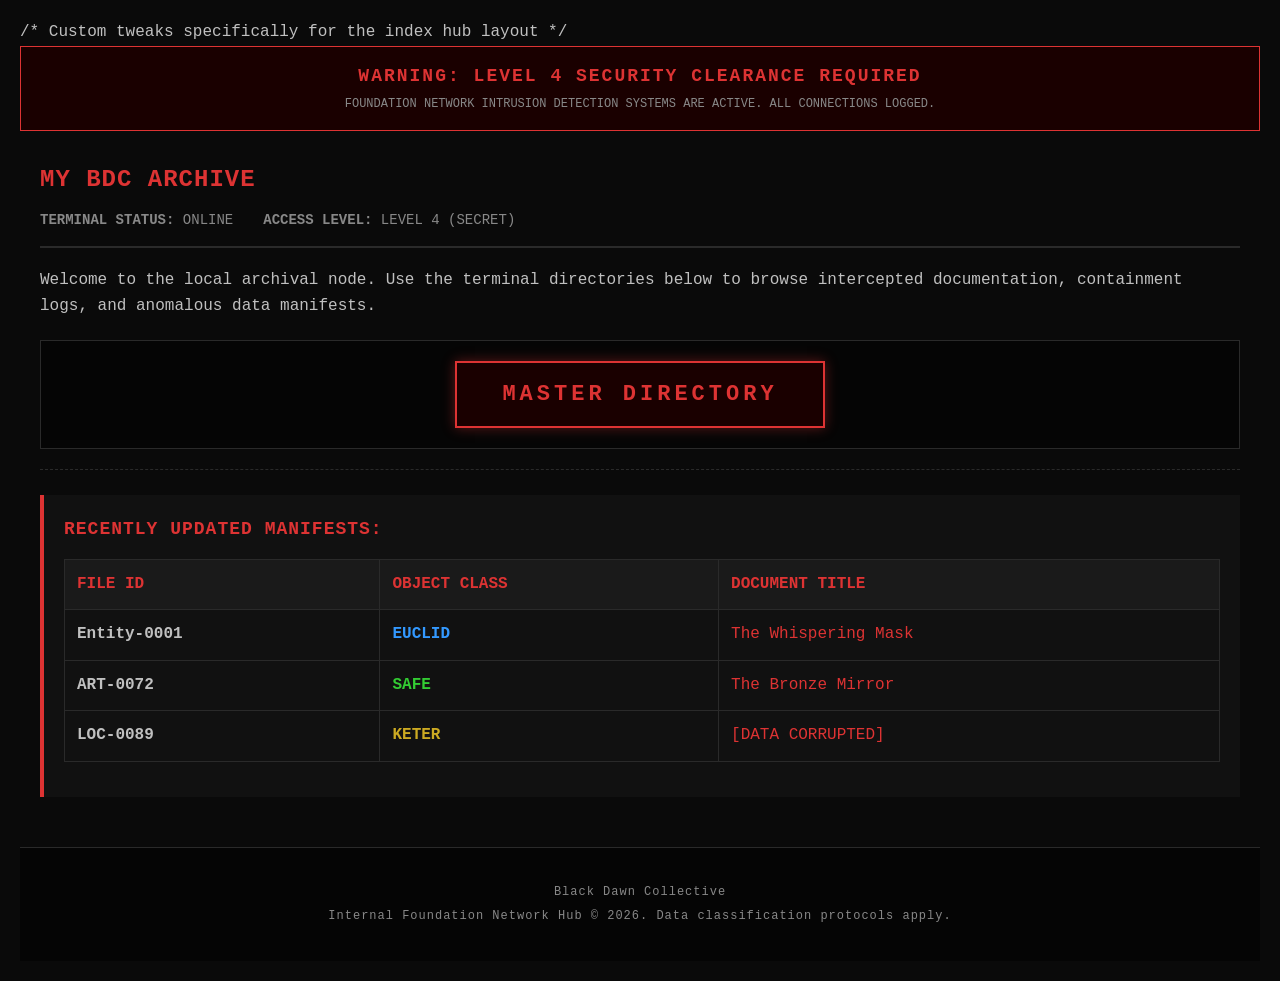
<file: index.html>
<!DOCTYPE html>
<html lang="en">
<head>
    <meta charset="UTF-8">
    <meta name="viewport" content="width=device-width, initial-scale=1.0">
    <title>Main Database Terminal - My BDC Archive</title>
    <link rel="stylesheet" href="CSS/main.css">

        /* Custom tweaks specifically for the index hub layout */

</head>
<body>

    <header class="security-banner">
        <h1>WARNING: LEVEL 4 SECURITY CLEARANCE REQUIRED</h1>
        <p>FOUNDATION NETWORK INTRUSION DETECTION SYSTEMS ARE ACTIVE. ALL CONNECTIONS LOGGED.</p>
    </header>

    <main class="database-container">
        
        <section class="doc-header">
            <h2 class="item-id">MY BDC ARCHIVE</h2>
            <div class="meta-info">
                <p><strong>TERMINAL STATUS:</strong> ONLINE</p>
                <p><strong>ACCESS LEVEL:</strong> <span class="clearance-lvl lvl-4">LEVEL 4 (SECRET)</span></p>
            </div>
        </section>

        <p style="margin-top: 15px;">
            Welcome to the local archival node. Use the terminal directories below to browse intercepted documentation, containment logs, and anomalous data manifests.
        </p>

        <nav class="hub-nav" style="text-align: center; padding: 20px;">
            <a href="directory.html" 
            style="
            display: inline-block;
            background-color: #1a0000;
            border: 2px solid #dd3333;
            color: #dd3333;
            font-family: 'Courier New', Courier, monospace;
            font-size: 22px;
            font-weight: bold;
            letter-spacing: 4px;
            padding: 14px 45px;
            text-decoration: none;
            text-transform: uppercase;
            transition: all 0.3s ease;
            box-shadow: 0 0 12px rgba(221, 51, 51, 0.4);
            border-radius: 0px;
            " onmouseover="this.style.backgroundColor='#dd3333'; this.style.color='#000000'; this.style.boxShadow='0 0 25px #dd3333'; this.style.letterSpacing='6px';"
            onmouseout="this.style.backgroundColor='#1a0000'; this.style.color='#dd3333'; this.style.boxShadow='0 0 12px rgba(221, 51, 51, 0.4)'; this.style.letterSpacing='4px';">
            MASTER DIRECTORY</a>
        </nav>

        <hr class="divider">

        <section class="manifest-block">
            <h3>RECENTLY UPDATED MANIFESTS:</h3>
            <table class="archive-table">
                <thead>
                    <tr>
                        <th>FILE ID</th>
                        <th>OBJECT CLASS</th>
                        <th>DOCUMENT TITLE</th>
                    </tr>
                </thead>
                <tbody>
                    <tr>
                        <td><strong>Entity-0001</strong></td>
                        <td><span class="class-euclid">EUCLID</span></td>
                        <td><a href="Creatures/Entity-0001.html">The Whispering Mask</a></td>
                    </tr>
                    <tr>
                        <td><strong>ART-0072</strong></td>
                        <td><span class="class-safe">SAFE</span></td>
                        <td><a href="Artifacts/ART-0072.html">The Bronze Mirror</a></td>
                    </tr>
                    <tr>
                        <td><strong>LOC-0089</strong></td>
                        <td><span class="class-keter">KETER</span></td>
                        <td><a href="Locations/LOC-0089.html">[DATA CORRUPTED]</a></td>
                    </tr>
                </tbody>
            </table>
        </section>

    </main>

    <footer>
        <p>Black Dawn Collective</p>
        <p>Internal Foundation Network Hub &copy; 2026. Data classification protocols apply.</p>
    </footer>
    <script src="Js/search.js"></script>
    <script src="Js/darkmode.js"></script>
</body>
</html>
</file>
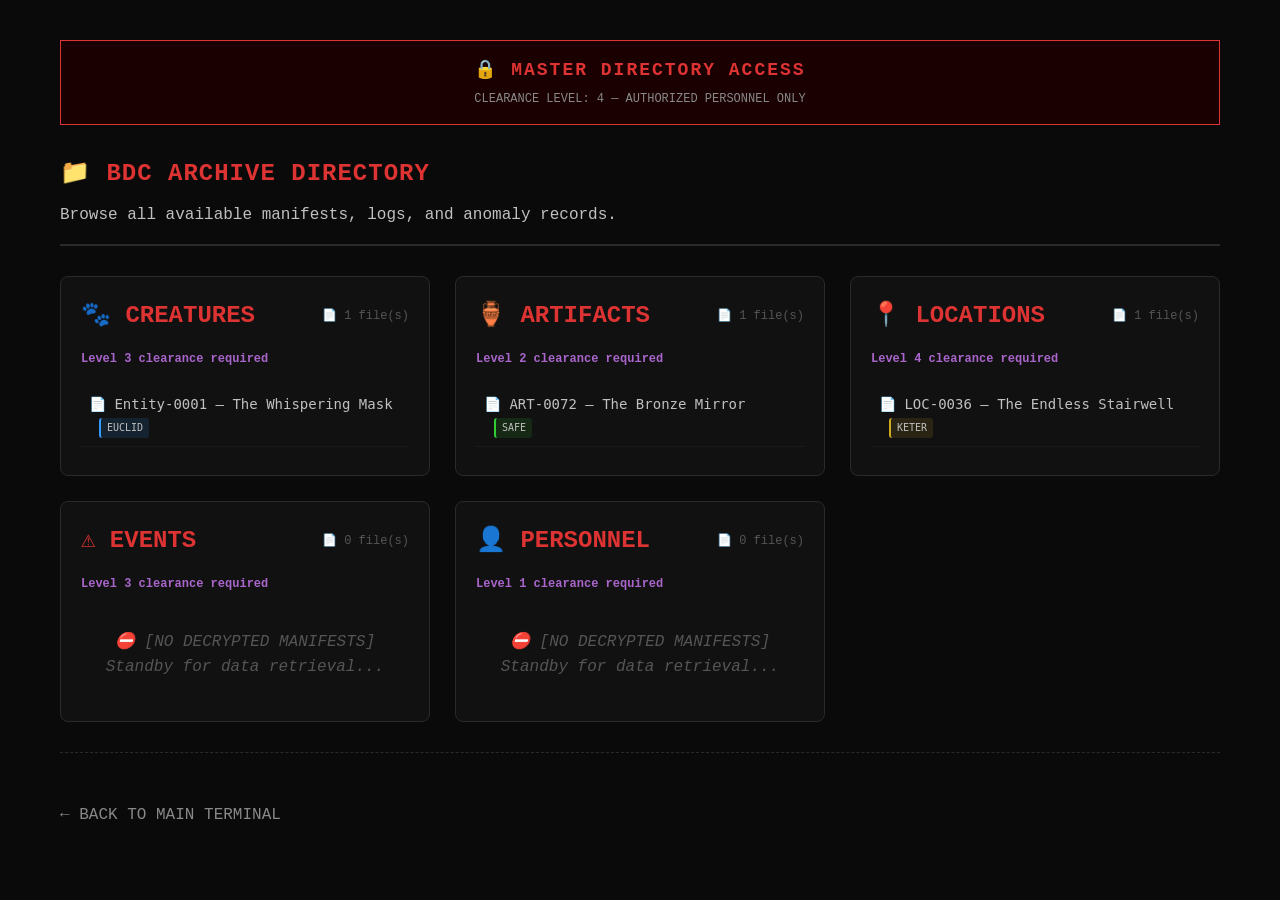
<file: directory.html>
<!DOCTYPE html>
<html lang="en">
<head>
    <meta charset="UTF-8">
    <meta name="viewport" content="width=device-width, initial-scale=1.0">
    <title>BDC Archive - Master Directory</title>
    <link rel="stylesheet" href="CSS/main.css">
    <style>
        /* Directory Page Specific Styles */
        .directory-master {
            max-width: 1200px;
            margin: 0 auto;
            padding: 20px;
        }
        
        .category-grid {
            display: grid;
            grid-template-columns: repeat(auto-fit, minmax(300px, 1fr));
            gap: 25px;
            margin: 30px 0;
        }
        
        .category-card {
            background-color: #111111;
            border: 1px solid #2a2a2a;
            border-radius: 8px;
            padding: 20px;
            transition: all 0.3s ease;
        }
        
        .category-card:hover {
            transform: translateY(-5px);
            border-color: #dd3333;
        }
        
        .category-card h2 {
            color: #dd3333;
            border-left: none;
            padding-left: 0;
            margin-top: 0;
        }
        
        .file-list {
            list-style: none;
            padding: 0;
            margin: 15px 0 0 0;
        }
        
        .file-list li {
            margin: 8px 0;
            padding: 8px;
            border-bottom: 1px solid #1a1a1a;
        }
        
        .file-list li:hover {
            background-color: #1a1a1a;
        }
        
        .file-list a {
            color: #c0c0c0;
            text-decoration: none;
            font-family: monospace;
            font-size: 14px;
            display: block;
        }
        
        .file-list a:hover {
            color: #dd3333;
        }
        
        .class-badge {
            display: inline-block;
            font-size: 10px;
            padding: 2px 6px;
            border-radius: 3px;
            margin-left: 10px;
        }
        
        .empty-message {
            color: #555;
            font-style: italic;
            padding: 20px;
            text-align: center;
        }
        
        .back-link {
            display: inline-block;
            margin-top: 30px;
            color: #888;
        }
        
        .category-header {
            display: flex;
            justify-content: space-between;
            align-items: center;
            margin-bottom: 15px;
        }
        
        .file-count {
            font-size: 12px;
            color: #555;
        }
    </style>
</head>
<body>

<div class="directory-master">
    <div class="security-banner">
        <h1>🔒 MASTER DIRECTORY ACCESS</h1>
        <p>CLEARANCE LEVEL: 4 — AUTHORIZED PERSONNEL ONLY</p>
    </div>

    <div class="doc-header">
        <h1 class="item-id">📁 BDC ARCHIVE DIRECTORY</h1>
        <p>Browse all available manifests, logs, and anomaly records.</p>
    </div>

    <div class="category-grid" id="categoryGrid">
        <!-- JavaScript will populate this -->
    </div>

    <hr class="divider">
    <a href="index.html" class="back-link">← BACK TO MAIN TERMINAL</a>
</div>

<script>
    // ============================================
    // MASTER FILE DATABASE
    // Add your files here as you create them
    // ============================================
    
    const fileDatabase = {
        Creatures: {
            displayName: "🐾 CREATURES",
            clearance: "Level 3",
            files: [
                { name: "Entity-0001", title: "The Whispering Mask", class: "euclid", url: "Creatures/Entity-0001.html" }
                // Add more creature files here when you create them:
                // { name: "Entity-0002", title: "The Shadow Walker", class: "keter", url: "Creatures/Entity-0002.html" }
            ]
        },
        Artifacts: {
            displayName: "🏺 ARTIFACTS",
            clearance: "Level 2",
            files: [
                { name: "ART-0072", title: "The Bronze Mirror", class: "safe", url: "Artifacts/ART-0072.html" }
                // Add more artifact files here
            ]
        },
        Locations: {
            displayName: "📍 LOCATIONS",
            clearance: "Level 4",
            files: [
                { name: "LOC-0036", title: "The Endless Stairwell", class: "keter", url: "Locations/LOC-0036.html" }
                // Add more location files here
            ]
        },
        Events: {
            displayName: "⚠️ EVENTS",
            clearance: "Level 3",
            files: [
                // Add event files here when you create them
                // { name: "EVT-0001", title: "Incident at Site-19", class: "keter", url: "Events/EVT-0001.html" }
            ]
        },
        Personnel: {
            displayName: "👤 PERSONNEL",
            clearance: "Level 1",
            files: [
                // Add personnel files here when you create them
                // { name: "PRS-0001", title: "Dr. Myat Thant", class: "level3", url: "Personnel/PRS-0001.html" }
            ]
        }
    };

    // Object Class Colors
    const classColors = {
        safe: "#33cc33",
        euclid: "#3399ff",
        keter: "#ccaa22",
        thaumiel: "#cc3333",
        level1: "#3366aa",
        level2: "#2244aa",
        level3: "#ccaa22",
        level4: "#aa66cc",
        level5: "#8822aa"
    };

    function renderDirectory() {
        const grid = document.getElementById('categoryGrid');
        
        for (const [key, category] of Object.entries(fileDatabase)) {
            const card = document.createElement('div');
            card.className = 'category-card';
            
            const fileCount = category.files.length;
            const hasFiles = fileCount > 0;
            
            // Category Header
            card.innerHTML = `
                <div class="category-header">
                    <h2>${category.displayName}</h2>
                    <span class="file-count">📄 ${fileCount} file(s)</span>
                </div>
                <div class="clearance" style="font-size: 12px; margin-bottom: 15px;">
                    ${category.clearance} clearance required
                </div>
                <div class="file-list" id="file-list-${key}">
                    ${hasFiles ? '' : '<div class="empty-message">⛔ [NO DECRYPTED MANIFESTS]<br>Standby for data retrieval...</div>'}
                </div>
            `;
            
            grid.appendChild(card);
            
            // Populate files if they exist
            if (hasFiles) {
                const fileListDiv = document.getElementById(`file-list-${key}`);
                category.files.forEach(file => {
                    const listItem = document.createElement('li');
                    const classColor = classColors[file.class] || "#c0c0c0";
                    
                    listItem.innerHTML = `
                        <a href="${file.url}">
                            📄 ${file.name} — ${file.title}
                            <span class="class-badge" style="background-color: ${classColor}20; border-left: 2px solid ${classColor};">
                                ${file.class.toUpperCase()}
                            </span>
                        </a>
                    `;
                    fileListDiv.appendChild(listItem);
                });
            }
        }
    }
    
    // Run when page loads
    renderDirectory();
</script>

<script src="Js/search.js"></script>
<script src="Js/darkmode.js"></script>
</body>
</html>
</file>
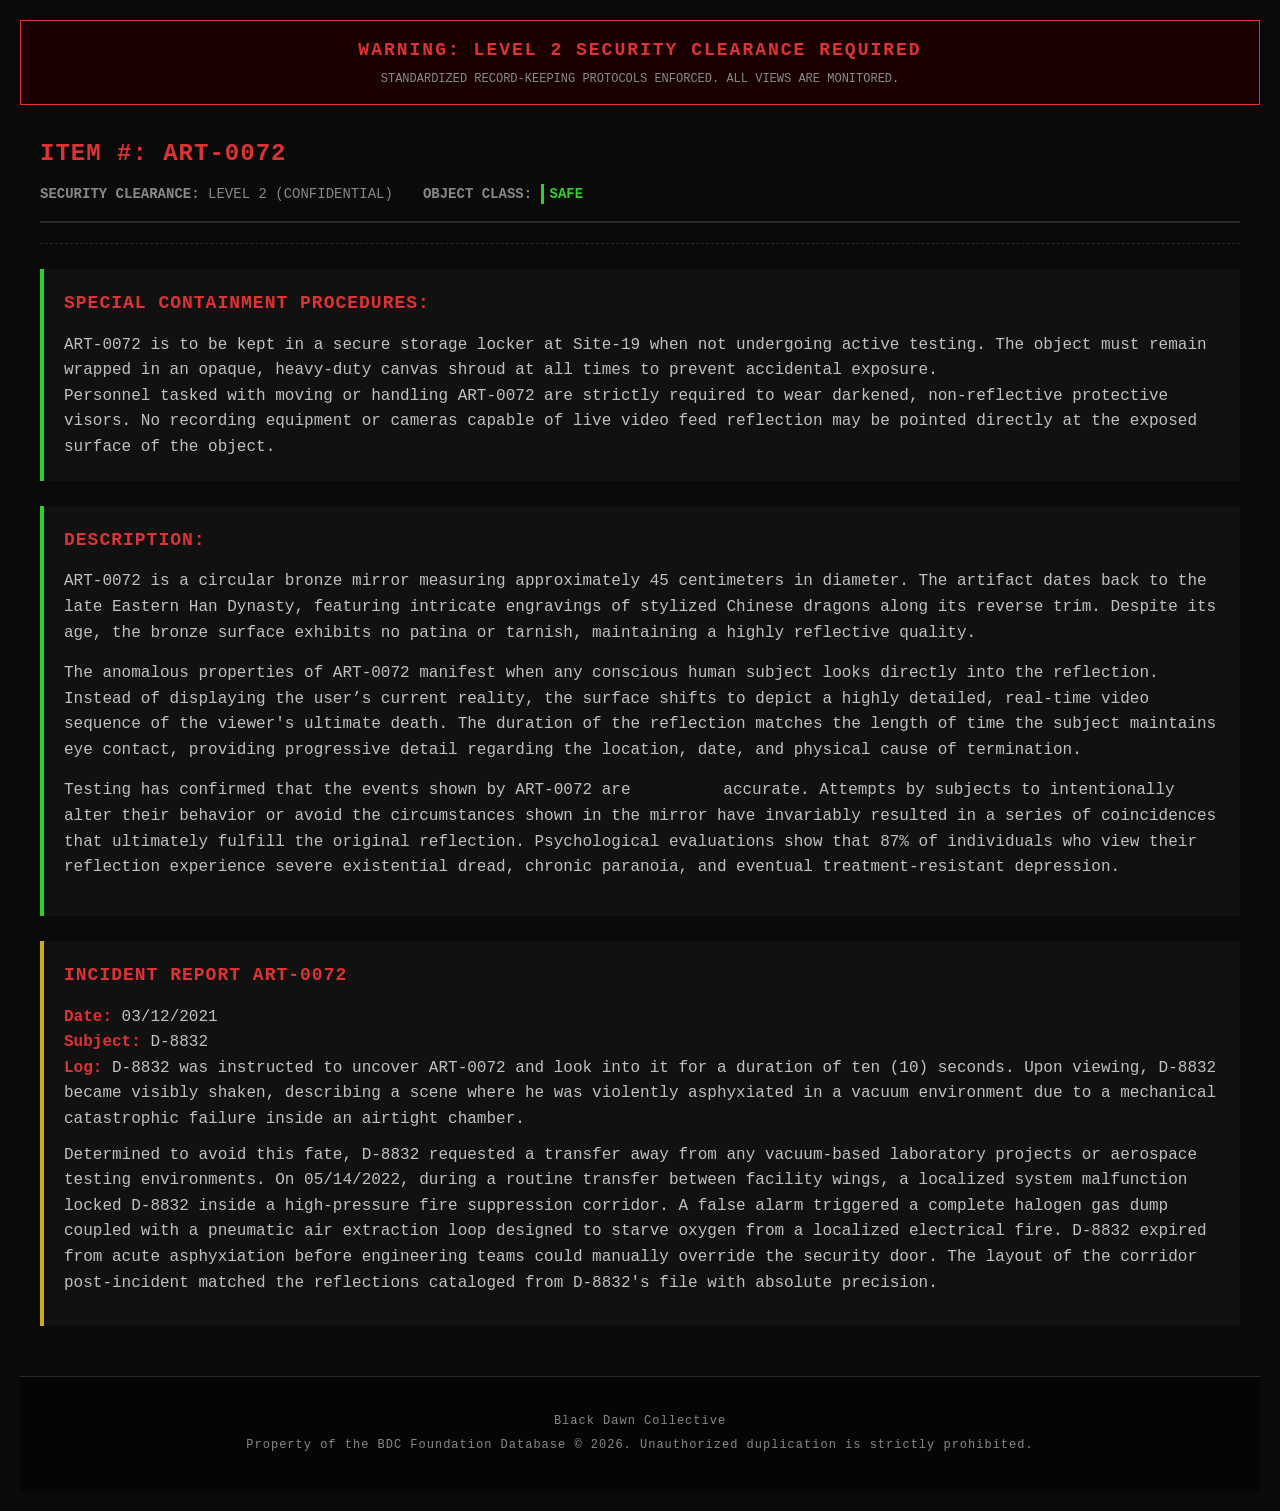
<file: Artifacts/ART-0072.html>
<!DOCTYPE html>
<html lang="en">
<head>
    <meta charset="UTF-8">
    <meta name="viewport" content="width=device-width, initial-scale=1.0">
    <title>ART-0072 - Black Dawn Collective</title>
    <link rel="stylesheet" href="../CSS/main.css">
    <link rel="stylesheet" href="../CSS/artifacts.css">
</head>
<body>

    <header class="security-banner">
        <h1>WARNING: LEVEL 2 SECURITY CLEARANCE REQUIRED</h1>
        <p>STANDARDIZED RECORD-KEEPING PROTOCOLS ENFORCED. ALL VIEWS ARE MONITORED.</p>
    </header>

    <main class="database-container">
        
        <section class="doc-header">
            <h2 class="item-id">ITEM #: ART-0072</h2>
            <div class="meta-info">
                <p><strong>SECURITY CLEARANCE:</strong> <span class="clearance-lvl lvl-2">LEVEL 2 (CONFIDENTIAL)</span></p>
                <p><strong>OBJECT CLASS:</strong> <span class="class-safe">SAFE</span></p>
            </div>
        </section>

        <hr class="divider">

        <section class="procedures-block">
            <h3>SPECIAL CONTAINMENT PROCEDURES:</h3>
            <p>
                ART-0072 is to be kept in a secure storage locker at Site-19 when not undergoing active testing. 
                The object must remain wrapped in an opaque, heavy-duty canvas shroud at all times to prevent accidental exposure. 
            </p>
            <p>
                Personnel tasked with moving or handling ART-0072 are strictly required to wear darkened, non-reflective protective visors. 
                No recording equipment or cameras capable of live video feed reflection may be pointed directly at the exposed surface of the object.
            </p>
        </section>

        <section class="description-block">
            <h3>DESCRIPTION:</h3>
            <p>
                ART-0072 is a circular bronze mirror measuring approximately 45 centimeters in diameter. 
                The artifact dates back to the late Eastern Han Dynasty, featuring intricate engravings of stylized Chinese dragons along its reverse trim. 
                Despite its age, the bronze surface exhibits no patina or tarnish, maintaining a highly reflective quality.
            </p>
            <p>
                The anomalous properties of ART-0072 manifest when any conscious human subject looks directly into the reflection. 
                Instead of displaying the user’s current reality, the surface shifts to depict a highly detailed, real-time video sequence of the viewer's ultimate death. 
                The duration of the reflection matches the length of time the subject maintains eye contact, providing progressive detail regarding the location, date, and physical cause of termination.
            </p>
            <p>
                Testing has confirmed that the events shown by ART-0072 are <span class="redacted">█████%</span> accurate. 
                Attempts by subjects to intentionally alter their behavior or avoid the circumstances shown in the mirror have invariably resulted in a series of coincidences that ultimately fulfill the original reflection. 
                Psychological evaluations show that 87% of individuals who view their reflection experience severe existential dread, chronic paranoia, and eventual treatment-resistant depression.
            </p>
        </section>

        <section class="addendum-block">
            <h3>INCIDENT REPORT ART-0072</h3>
            <p>
                <strong>Date:</strong> 03/12/2021<br>
                <strong>Subject:</strong> D-8832<br>
                <strong>Log:</strong> D-8832 was instructed to uncover ART-0072 and look into it for a duration of ten (10) seconds. 
                Upon viewing, D-8832 became visibly shaken, describing a scene where he was violently asphyxiated in a vacuum environment due to a mechanical catastrophic failure inside an airtight chamber.
            </p>
            <p>
                Determined to avoid this fate, D-8832 requested a transfer away from any vacuum-based laboratory projects or aerospace testing environments. 
                On 05/14/2022, during a routine transfer between facility wings, a localized system malfunction locked D-8832 inside a high-pressure fire suppression corridor. 
                A false alarm triggered a complete halogen gas dump coupled with a pneumatic air extraction loop designed to starve oxygen from a localized electrical fire. 
                D-8832 expired from acute asphyxiation before engineering teams could manually override the security door. 
                The layout of the corridor post-incident matched the reflections cataloged from D-8832's file with absolute precision.
            </p>
        </section>

    </main>

    <footer>
        <p>Black Dawn Collective</p>
        <p>Property of the BDC Foundation Database &copy; 2026. Unauthorized duplication is strictly prohibited.</p>
    </footer>
    <script src="../Js/search.js"></script>
    <script src="../Js/darkmode.js"></script>
</body>
</html>
</file>
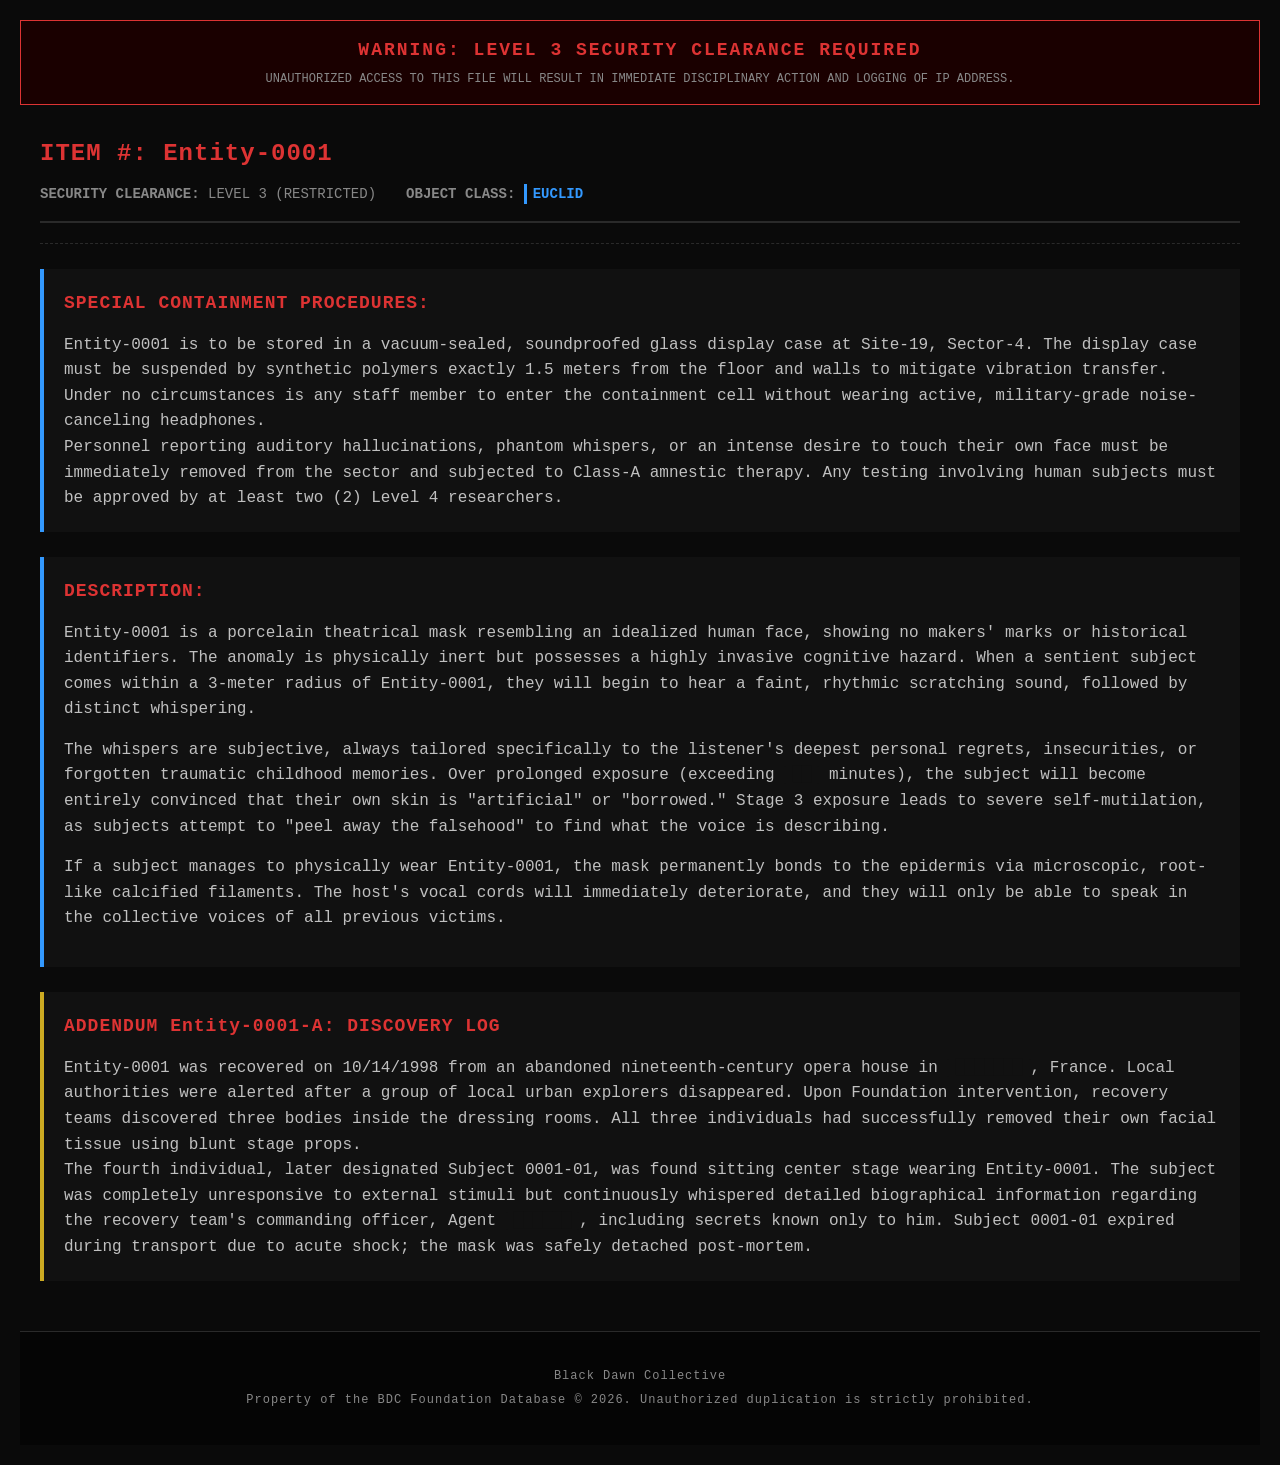
<file: Creatures/Entity-0001.html>
<!DOCTYPE html>
<html lang="en">
<head>
    <meta charset="UTF-8">
    <meta name="viewport" content="width=device-width, initial-scale=1.0">
    <title>Entity-0001 - Black Dawn Collective</title>
    <link rel="stylesheet" href="../CSS/main.css">
    <link rel="stylesheet" href="../CSS/creatures.css">
</head>
<body>

    <header class="security-banner">
        <h1>WARNING: LEVEL 3 SECURITY CLEARANCE REQUIRED</h1>
        <p>UNAUTHORIZED ACCESS TO THIS FILE WILL RESULT IN IMMEDIATE DISCIPLINARY ACTION AND LOGGING OF IP ADDRESS.</p>
    </header>

    <main class="database-container">
        
        <section class="doc-header">
            <h2 class="item-id">ITEM #: Entity-0001</h2>
            <div class="meta-info">
                <p><strong>SECURITY CLEARANCE:</strong> <span class="clearance-lvl lvl-3">LEVEL 3 (RESTRICTED)</span></p>
                <p><strong>OBJECT CLASS:</strong> <span class="class-euclid">EUCLID</span></p>
            </div>
        </section>

        <hr class="divider">

        <section class="procedures-block">
            <h3>SPECIAL CONTAINMENT PROCEDURES:</h3>
            <p>
                Entity-0001 is to be stored in a vacuum-sealed, soundproofed glass display case at Site-19, Sector-4. 
                The display case must be suspended by synthetic polymers exactly 1.5 meters from the floor and walls to mitigate vibration transfer. 
                Under no circumstances is any staff member to enter the containment cell without wearing active, military-grade noise-canceling headphones.
            </p>
            <p>
                Personnel reporting auditory hallucinations, phantom whispers, or an intense desire to touch their own face must be immediately removed from the sector and subjected to Class-A amnestic therapy. 
                Any testing involving human subjects must be approved by at least two (2) Level 4 researchers.
            </p>
        </section>

        <section class="description-block">
            <h3>DESCRIPTION:</h3>
            <p>
                Entity-0001 is a porcelain theatrical mask resembling an idealized human face, showing no makers' marks or historical identifiers. 
                The anomaly is physically inert but possesses a highly invasive cognitive hazard. 
                When a sentient subject comes within a 3-meter radius of Entity-0001, they will begin to hear a faint, rhythmic scratching sound, followed by distinct whispering.
            </p>
            <p>
                The whispers are subjective, always tailored specifically to the listener's deepest personal regrets, insecurities, or forgotten traumatic childhood memories. 
                Over prolonged exposure (exceeding <span class="redacted">██</span> minutes), the subject will become entirely convinced that their own skin is "artificial" or "borrowed." 
                Stage 3 exposure leads to severe self-mutilation, as subjects attempt to "peel away the falsehood" to find what the voice is describing.
            </p>
            <p>
                If a subject manages to physically wear Entity-0001, the mask permanently bonds to the epidermis via microscopic, root-like calcified filaments. 
                The host's vocal cords will immediately deteriorate, and they will only be able to speak in the collective voices of all previous victims.
            </p>
        </section>

        <section class="addendum-block">
            <h3>ADDENDUM Entity-0001-A: DISCOVERY LOG</h3>
            <p>
                Entity-0001 was recovered on 10/14/1998 from an abandoned nineteenth-century opera house in <span class="redacted">███████</span>, France. 
                Local authorities were alerted after a group of local urban explorers disappeared. 
                Upon Foundation intervention, recovery teams discovered three bodies inside the dressing rooms. 
                All three individuals had successfully removed their own facial tissue using blunt stage props.
            </p>
            <p>
                The fourth individual, later designated Subject 0001-01, was found sitting center stage wearing Entity-0001. 
                The subject was completely unresponsive to external stimuli but continuously whispered detailed biographical information regarding the recovery team's commanding officer, Agent <span class="redacted">██████</span>, including secrets known only to him. 
                Subject 0001-01 expired during transport due to acute shock; the mask was safely detached post-mortem.
            </p>
        </section>

    </main>

    <footer>
        <p>Black Dawn Collective</p>
        <p>Property of the BDC Foundation Database &copy; 2026. Unauthorized duplication is strictly prohibited.</p>
    </footer>
    <script src="../Js/search.js"></script>
    <script src="../Js/darkmode.js"></script>
</body>
</html>
</file>
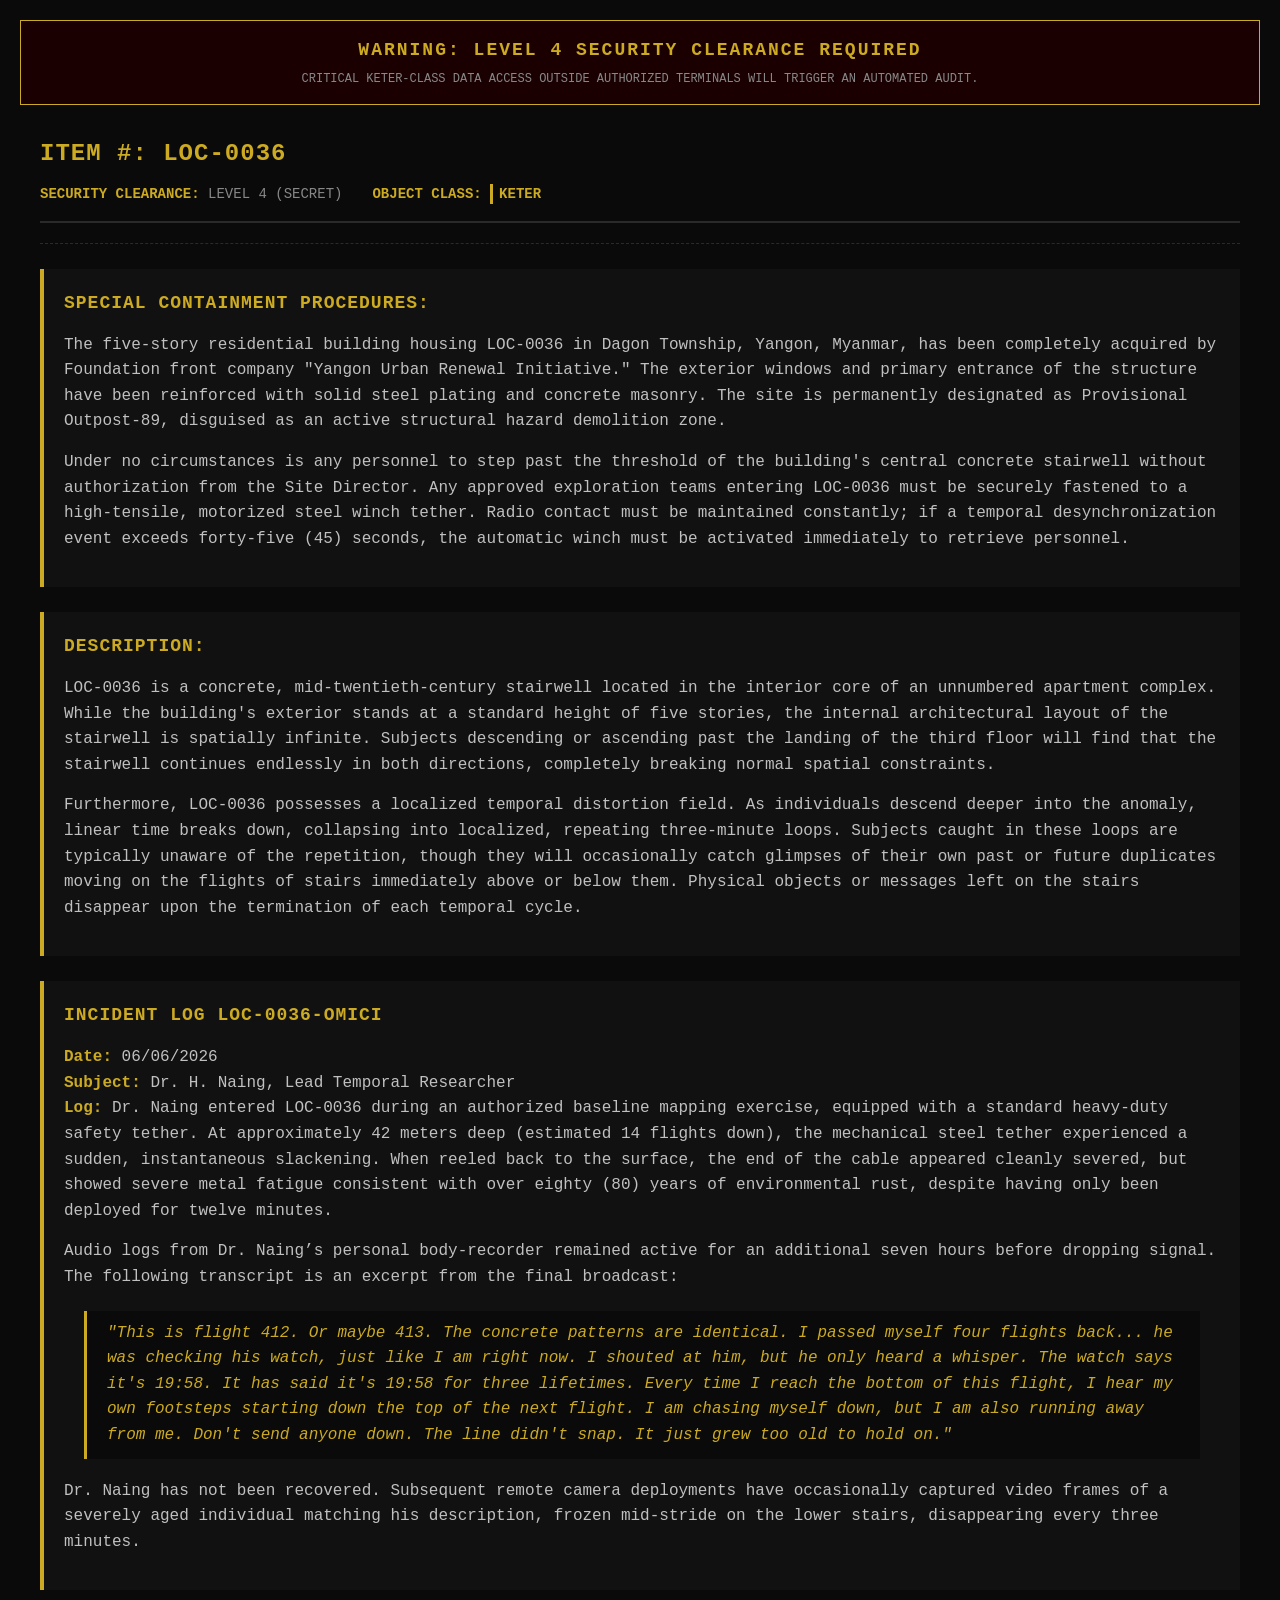
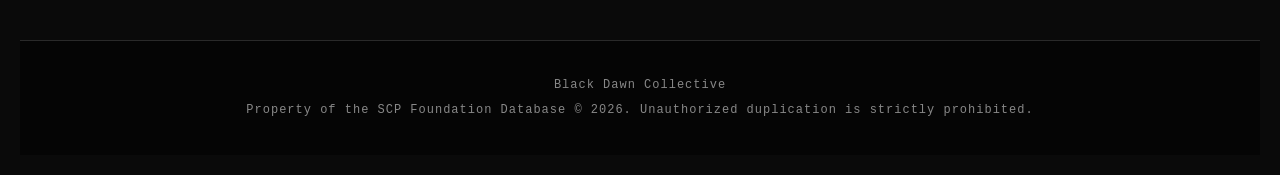
<file: Locations/LOC-0036.html>
<!DOCTYPE html>
<html lang="en">
<head>
    <meta charset="UTF-8">
    <meta name="viewport" content="width=device-width, initial-scale=1.0">
    <title>LOC-0036 - Black Dawn Collective</title>
    <link rel="stylesheet" href="../CSS/main.css">
    <link rel="stylesheet" href="../CSS/locations.css">
</head>
<body>

    <header class="security-banner">
        <h1>WARNING: LEVEL 4 SECURITY CLEARANCE REQUIRED</h1>
        <p>CRITICAL KETER-CLASS DATA ACCESS OUTSIDE AUTHORIZED TERMINALS WILL TRIGGER AN AUTOMATED AUDIT.</p>
    </header>

    <main class="database-container">
        
        <section class="doc-header">
            <h2 class="item-id">ITEM #: LOC-0036</h2>
            <div class="meta-info">
                <p><strong>SECURITY CLEARANCE:</strong> <span class="clearance-lvl lvl-4">LEVEL 4 (SECRET)</span></p>
                <p><strong>OBJECT CLASS:</strong> <span class="class-keter">KETER</span></p>
            </div>
        </section>

        <hr class="divider">

        <section class="procedures-block">
            <h3>SPECIAL CONTAINMENT PROCEDURES:</h3>
            <p>
                The five-story residential building housing LOC-0036 in Dagon Township, Yangon, Myanmar, has been completely acquired by Foundation front company "Yangon Urban Renewal Initiative." 
                The exterior windows and primary entrance of the structure have been reinforced with solid steel plating and concrete masonry. 
                The site is permanently designated as Provisional Outpost-89, disguised as an active structural hazard demolition zone.
            </p>
            <p>
                Under no circumstances is any personnel to step past the threshold of the building's central concrete stairwell without authorization from the Site Director. 
                Any approved exploration teams entering LOC-0036 must be securely fastened to a high-tensile, motorized steel winch tether. 
                Radio contact must be maintained constantly; if a temporal desynchronization event exceeds forty-five (45) seconds, the automatic winch must be activated immediately to retrieve personnel.
            </p>
        </section>

        <section class="description-block">
            <h3>DESCRIPTION:</h3>
            <p>
                LOC-0036 is a concrete, mid-twentieth-century stairwell located in the interior core of an unnumbered apartment complex. 
                While the building's exterior stands at a standard height of five stories, the internal architectural layout of the stairwell is spatially infinite. 
                Subjects descending or ascending past the landing of the third floor will find that the stairwell continues endlessly in both directions, completely breaking normal spatial constraints.
            </p>
            <p>
                Furthermore, LOC-0036 possesses a localized temporal distortion field. 
                As individuals descend deeper into the anomaly, linear time breaks down, collapsing into localized, repeating three-minute loops. 
                Subjects caught in these loops are typically unaware of the repetition, though they will occasionally catch glimpses of their own past or future duplicates moving on the flights of stairs immediately above or below them. 
                Physical objects or messages left on the stairs disappear upon the termination of each temporal cycle.
            </p>
        </section>

        <section class="addendum-block">
            <h3>INCIDENT LOG LOC-0036-OMICI</h3>
            <p>
                <strong>Date:</strong> 06/06/2026<br>
                <strong>Subject:</strong> Dr. H. Naing, Lead Temporal Researcher<br>
                <strong>Log:</strong> Dr. Naing entered LOC-0036 during an authorized baseline mapping exercise, equipped with a standard heavy-duty safety tether. 
                At approximately 42 meters deep (estimated 14 flights down), the mechanical steel tether experienced a sudden, instantaneous slackening. 
                When reeled back to the surface, the end of the cable appeared cleanly severed, but showed severe metal fatigue consistent with over eighty (80) years of environmental rust, despite having only been deployed for twelve minutes.
            </p>
            <p>
                Audio logs from Dr. Naing’s personal body-recorder remained active for an additional seven hours before dropping signal. 
                The following transcript is an excerpt from the final broadcast:
            </p>
            <blockquote>
                <em>"This is flight 412. Or maybe 413. The concrete patterns are identical. I passed myself four flights back... he was checking his watch, just like I am right now. I shouted at him, but he only heard a whisper. The watch says it's 19:58. It has said it's 19:58 for three lifetimes. Every time I reach the bottom of this flight, I hear my own footsteps starting down the top of the next flight. I am chasing myself down, but I am also running away from me. Don't send anyone down. The line didn't snap. It just grew too old to hold on."</em>
            </blockquote>
            <p>
                Dr. Naing has not been recovered. 
                Subsequent remote camera deployments have occasionally captured video frames of a severely aged individual matching his description, frozen mid-stride on the lower stairs, disappearing every three minutes.
            </p>
        </section>

    </main>

    <footer>
        <p>Black Dawn Collective</p>
        <p>Property of the SCP Foundation Database &copy; 2026. Unauthorized duplication is strictly prohibited.</p>
    </footer>
    <script src="../Js/search.js"></script>
    <script src="../Js/darkmode.js"></script>
</body>
</html>
</file>
<file: CSS/main.css>
/* main.css – SCP Style for BDC Archive */

* {
    margin: 0;
    padding: 0;
    box-sizing: border-box;
}

body {
    background-color: #0a0a0a;
    color: #c0c0c0;
    font-family: 'Courier New', 'Consolas', monospace;
    font-size: 16px;
    line-height: 1.6;
    padding: 20px;
}

/* Security Banner */
.security-banner {
    background-color: #1a0000;
    border: 1px solid #dd3333;
    padding: 15px;
    text-align: center;
    margin-bottom: 30px;
}

.security-banner h1 {
    color: #dd3333;
    font-size: 18px;
    letter-spacing: 2px;
    margin-bottom: 5px;
}

.security-banner p {
    color: #888;
    font-size: 12px;
}

/* Database Container */
.database-container {
    max-width: 1200px;
    margin: 0 auto;
    background-color: #0a0a0a;
}

/* Document Header */
.doc-header {
    border-bottom: 2px solid #2a2a2a;
    padding-bottom: 15px;
    margin-bottom: 20px;
}

.item-id {
    color: #dd3333;
    font-size: 24px;
    letter-spacing: 1px;
    margin-bottom: 10px;
}

.meta-info {
    display: flex;
    gap: 30px;
    font-size: 14px;
    color: #888;
}

/* Clearance Badge */
.clearance, .clearance-1v1 {
    color: #aa66cc;
    font-weight: bold;
}

/* Section Blocks */
.procedures-block, .description-block, .addendum-block, .manifest-block {
    background-color: #111111;
    border-left: 4px solid #dd3333;
    padding: 20px;
    margin: 25px 0;
}

.procedures-block h3, .description-block h3, .addendum-block h3, .manifest-block h3 {
    color: #dd3333;
    font-size: 18px;
    margin-bottom: 15px;
    letter-spacing: 1px;
}

/* Divider */
.divider {
    border: none;
    border-top: 1px dashed #2a2a2a;
    margin: 20px 0;
}

/* Hub Navigation */
.hub-nav {
    background-color: #050505;
    border: 1px solid #2a2a2a;
    padding: 15px;
    text-align: center;
    margin: 20px 0;
}

.hub-nav a {
    color: #c0c0c0;
    text-decoration: none;
    margin: 0 15px;
    font-size: 14px;
    letter-spacing: 1px;
    transition: color 0.2s;
}

.hub-nav a:hover {
    color: #dd3333;
    text-decoration: none;
}

/* Archive Table */
.archive-table {
    width: 100%;
    border-collapse: collapse;
    margin: 15px 0;
}

.archive-table th, .archive-table td {
    border: 1px solid #2a2a2a;
    padding: 12px;
    text-align: left;
}

.archive-table th {
    background-color: #1a1a1a;
    color: #dd3333;
    font-weight: bold;
}

.archive-table a {
    color: #dd3333;
    text-decoration: none;
}

.archive-table a:hover {
    text-decoration: underline;
}

/* Object Classes */
.class-safe {
    color: #33cc33;
    font-weight: bold;
}

.class-euclid {
    color: #3399ff;
    font-weight: bold;
}

.class-keter {
    color: #ccaa22;
    font-weight: bold;
}

.class-thaumiel {
    color: #cc3333;
    font-weight: bold;
}

/* Redacted Text */
.redacted {
    background-color: #000;
    color: #000;
    padding: 0 5px;
}

.redacted:hover {
    color: #dd3333;
}

/* Footer */
footer {
    background-color: #050505;
    border-top: 1px solid #2a2a2a;
    padding: 30px 20px;
    margin-top: 50px;
    text-align: center;
}

footer p {
    color: #888;
    font-size: 12px;
    letter-spacing: 1px;
    margin: 5px 0;
}

/* Links */
a {
    color: #dd3333;
    text-decoration: none;
}

a:hover {
    text-decoration: underline;
}

/* Responsive */
@media (max-width: 768px) {
    body {
        padding: 10px;
        font-size: 14px;
    }
    
    .item-id {
        font-size: 18px;
    }
    
    .meta-info {
        flex-direction: column;
        gap: 5px;
    }
    
    .hub-nav a {
        display: inline-block;
        margin: 5px 10px;
    }
    
    .archive-table th, .archive-table td {
        padding: 8px;
        font-size: 12px;
    }
    
    .procedures-block, .description-block, .addendum-block {
        padding: 12px;
    }
}
</file>
<file: CSS/artifacts.css>
/* artifacts.css – Artifact/Object Page Styles */

/* Procedure block for artifacts */
.procedures-block {
    background-color: #111111;
    border-left: 4px solid #33cc33;
}

/* Description block */
.description-block {
    background-color: #111111;
    border-left: 4px solid #33cc33;
}

.description-block p {
    margin: 15px 0;
}

/* Addendum / Incident block */
.addendum-block {
    background-color: #111111;
    border-left: 4px solid #ccaa22;
}

/* Class Safe specific */
.class-safe {
    color: #33cc33;
    font-weight: bold;
    padding: 2px 6px;
    border-left: 3px solid #33cc33;
}

/* Clearance for artifacts */
.clearance-1v1-2 {
    color: #3399ff;
    font-weight: bold;
}

/* Redacted text */
.redacted {
    background-color: #111;
    color: #111;
    padding: 0 8px;
    border-radius: 3px;
}

.redacted:hover {
    color: #dd3333;
}

/* Incident report styling */
.addendum-block p {
    margin: 10px 0;
}

.addendum-block strong {
    color: #dd3333;
}

/* Responsive for artifacts */
@media (max-width: 768px) {
    .procedures-block, .description-block, .addendum-block {
        padding: 12px;
    }
    
    .description-block p {
        font-size: 14px;
    }
}
</file>
<file: CSS/creatures.css>
/* creatures.css – Entity/Creature Page Styles */

/* Entity specific container */
.entity-container {
    background-color: #0a0a0a;
}

/* Procedure block for creatures */
.procedures-block {
    background-color: #111111;
    border-left: 4px solid #3399ff;
}

/* Description block */
.description-block {
    background-color: #111111;
    border-left: 4px solid #3399ff;
}

.description-block p {
    margin: 15px 0;
}

/* Addendum block */
.addendum-block {
    background-color: #111111;
    border-left: 4px solid #ccaa22;
}

/* Redacted text for creatures */
.redacted {
    background-color: #111;
    color: #111;
    padding: 0 8px;
    border-radius: 3px;
}

.redacted:hover {
    color: #dd3333;
    background-color: #1a1a1a;
}

/* Clearance levels */
.clearance-1v1-3 {
    color: #ccaa22;
    font-weight: bold;
}

/* Class Euclid specific (for creatures) */
.class-euclid {
    color: #3399ff;
    font-weight: bold;
    padding: 2px 6px;
    border-left: 3px solid #3399ff;
}

/* Responsive for creatures */
@media (max-width: 768px) {
    .procedures-block, .description-block, .addendum-block {
        padding: 12px;
    }
    
    .redacted {
        padding: 0 4px;
    }
}
</file>
<file: CSS/locations.css>
/* locations.css – Location/Site Page Styles for LOC-0036 */

/* Location specific container */
.location-container {
    background-color: #0a0a0a;
}

/* Security Banner for Level 4 (Keter-class locations) */
.security-banner {
    background-color: #1a0000;
    border: 1px solid #ccaa22;
    padding: 15px;
    text-align: center;
    margin-bottom: 30px;
}

.security-banner h1 {
    color: #ccaa22;
    font-size: 18px;
    letter-spacing: 2px;
    margin-bottom: 5px;
}

.security-banner p {
    color: #888;
    font-size: 12px;
}

/* Database Container */
.database-container {
    max-width: 1200px;
    margin: 0 auto;
    background-color: #0a0a0a;
}

/* Document Header */
.doc-header {
    border-bottom: 2px solid #2a2a2a;
    padding-bottom: 15px;
    margin-bottom: 20px;
}

.item-id {
    color: #ccaa22;
    font-size: 24px;
    letter-spacing: 1px;
    margin-bottom: 10px;
}

.meta-info {
    display: flex;
    gap: 30px;
    font-size: 14px;
    color: #888;
}

/* Clearance Badge for Level 4 */
.clearance-1vl-4 {
    color: #aa66cc;
    font-weight: bold;
    background-color: #1a1a2a;
    padding: 2px 8px;
    border-radius: 3px;
}

/* Object Class Keter */
.class-keter {
    color: #ccaa22;
    font-weight: bold;
    padding: 2px 6px;
    border-left: 3px solid #ccaa22;
}

/* Section Blocks */
.procedures-block, .description-block, .addendum-block {
    background-color: #111111;
    border-left: 4px solid #ccaa22;
    padding: 20px;
    margin: 25px 0;
}

.procedures-block h3, .description-block h3, .addendum-block h3 {
    color: #ccaa22;
    font-size: 18px;
    margin-bottom: 15px;
    letter-spacing: 1px;
}

/* Paragraph spacing inside blocks */
.procedures-block p, .description-block p, .addendum-block p {
    margin: 15px 0;
    line-height: 1.6;
}

/* Blockquote styling for incident logs */
blockquote {
    background-color: #0a0a0a;
    border-left: 3px solid #ccaa22;
    padding: 10px 20px;
    margin: 20px;
    font-style: italic;
    color: #aaa;
}

blockquote em {
    color: #ccaa22;
}

/* Divider */
.divider {
    border: none;
    border-top: 1px dashed #2a2a2a;
    margin: 20px 0;
}

/* Strong text highlighting */
strong {
    color: #ccaa22;
}

/* Footer */
footer {
    background-color: #050505;
    border-top: 1px solid #2a2a2a;
    padding: 30px 20px;
    margin-top: 50px;
    text-align: center;
}

footer p {
    color: #888;
    font-size: 12px;
    letter-spacing: 1px;
    margin: 5px 0;
}

/* Links */
a {
    color: #ccaa22;
    text-decoration: none;
}

a:hover {
    text-decoration: underline;
}

/* Responsive for mobile */
@media (max-width: 768px) {
    body {
        padding: 10px;
        font-size: 14px;
    }
    
    .item-id {
        font-size: 18px;
    }
    
    .meta-info {
        flex-direction: column;
        gap: 5px;
    }
    
    .procedures-block, .description-block, .addendum-block {
        padding: 12px;
    }
    
    blockquote {
        margin: 10px;
        padding: 8px 12px;
    }
    
    .security-banner h1 {
        font-size: 14px;
    }
    
    .security-banner p {
        font-size: 10px;
    }
}

/* Tablet view */
@media (min-width: 769px) and (max-width: 1024px) {
    .database-container {
        max-width: 90%;
    }
    
    .item-id {
        font-size: 22px;
    }
}
</file>
